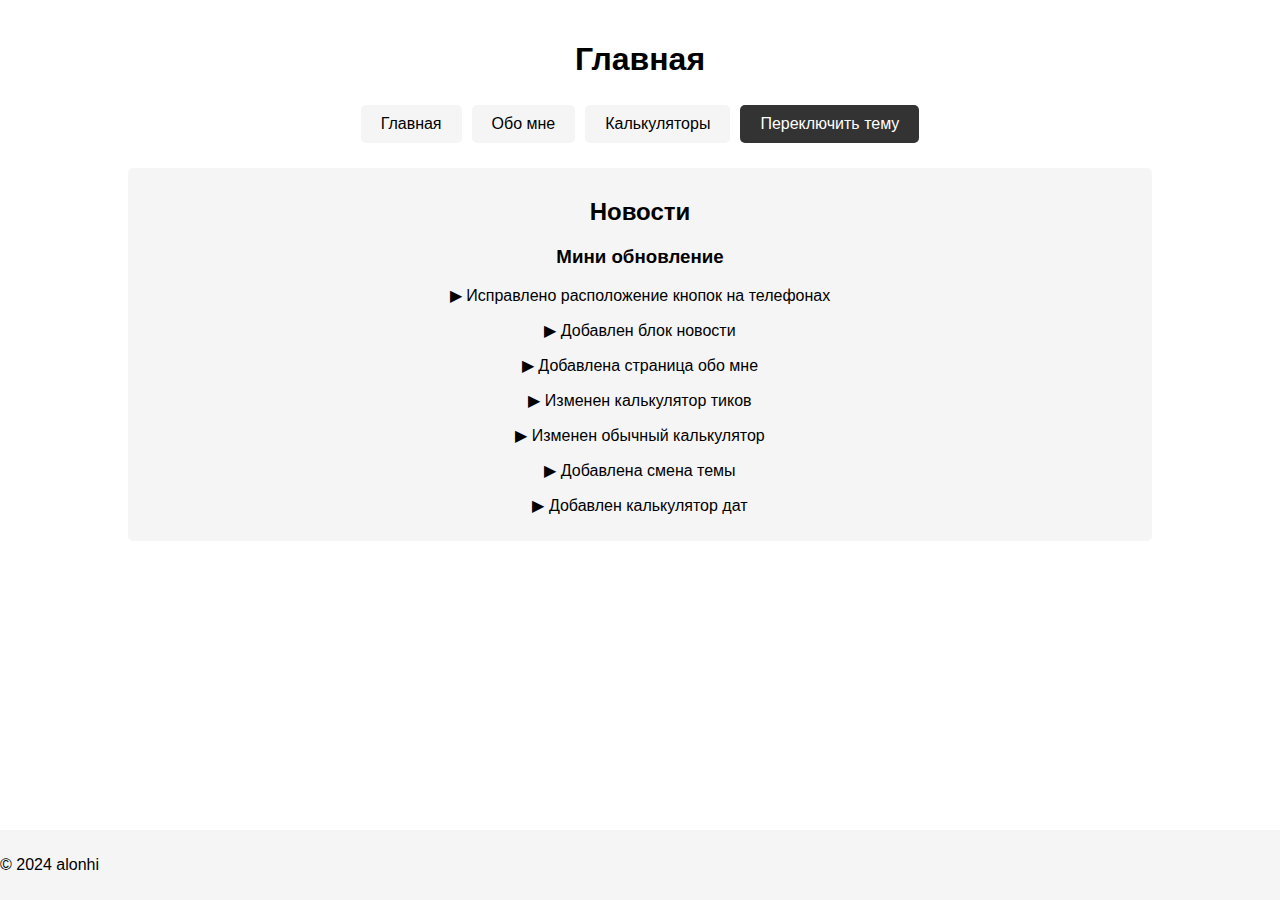
<file: index.html>
<!DOCTYPE html>
<html lang="en">
<head>
    <meta charset="UTF-8">
    <meta name="viewport" content="width=device-width, initial-scale=1.0">
    <title>alonhi</title>
<!-- Google tag (gtag.js) -->
<script async src="https://www.googletagmanager.com/gtag/js?id=G-9RWR226CHY"></script>
<script>
  window.dataLayer = window.dataLayer || [];
  function gtag(){dataLayer.push(arguments);}
  gtag('js', new Date());

  gtag('config', 'G-9RWR226CHY');
</script>
    <style>
        body {
            font-family: Arial, sans-serif;
            margin: 0;
            padding: 0;
        }
        
        .container {
            width: 80%;
            margin: 0 auto;
            padding: 20px;
            text-align: center;
        }
        
        .top-buttons {
            margin-bottom: 20px;
            display: flex;
            flex-wrap: wrap;
            justify-content: center;
        }
        
        .button {
            padding: 10px 20px;
            border: none;
            border-radius: 5px;
            text-decoration: none;
            margin: 5px;
            font-size: 16px;
        }
        
        .news-section {
            margin-top: 20px;
            padding: 10px;
            border-radius: 5px;
        }
        
        .news-item {
            margin-bottom: 10px;
        }
        
        .footer {
            position: fixed;
            bottom: 0;
            width: 100%;
            padding: 10px 0;
        }

        .theme-toggle-button {
            padding: 10px 20px;
            border: none;
            border-radius: 5px;
            text-decoration: none;
            margin: 5px;
            font-size: 16px;
            background-color: #333;
            color: white;
            cursor: pointer;
        }

        .theme-toggle-button:hover {
            background-color: #333;
        }
        
        /* Стили для темной темы */
        .dark-theme {
            background-color: black;
            color: white;
        }
        
        .dark-theme .button,
        .dark-theme .news-section,
        .dark-theme .footer {
            background-color: #333;
            color: white;
        }
        
        /* Стили для светлой темы */
        .light-theme {
            background-color: white;
            color: black;
        }
        
        .light-theme .button,
        .light-theme .news-section,
        .light-theme .footer {
            background-color: #f5f5f5;
            color: black;
        }
    </style>
</head>
<body>
    <div class="container">
        <h1>Главная</h1>
        <div class="top-buttons">
            <a href="index.html" class="button">Главная</a>
            <a href="../about/index.html" class="button">Обо мне</a>
            <a href="../calcategory/index.html" class="button">Калькуляторы</a>
            <button id="themeToggle" class="theme-toggle-button">Переключить тему</button>
        </div>
        <div class="news-section">
            <h2>Новости</h2>
            <div class="news-item">
                <h3>Мини обновление</h3>
                <p>▶ Исправлено расположение кнопок на телефонах</p>
                <p>▶ Добавлен блок новости</p>
                <p>▶ Добавлена страница обо мне</p>
                <p>▶ Изменен калькулятор тиков</p>
                <p>▶ Изменен обычный калькулятор</p>
                <p>▶ Добавлена смена темы</p>
                <p>▶ Добавлен калькулятор дат</p>
            </div>
        </div>
    </div>
    <div class="footer">
        <p>© 2024 alonhi</p>
    </div>
    <script>
        const body = document.querySelector('body');
        const themeToggle = document.getElementById('themeToggle');
        let isDarkTheme = localStorage.getItem('isDarkTheme') === 'true';

        function toggleTheme() {
            isDarkTheme = !isDarkTheme;
            localStorage.setItem('isDarkTheme', isDarkTheme);
            body.classList.toggle('dark-theme');
            body.classList.toggle('light-theme');
        }

        themeToggle.addEventListener('click', toggleTheme);

        if (isDarkTheme) {
            body.classList.add('dark-theme');
        } else {
            body.classList.add('light-theme');
        }
        
    </script>
</body>
</html>
</file>
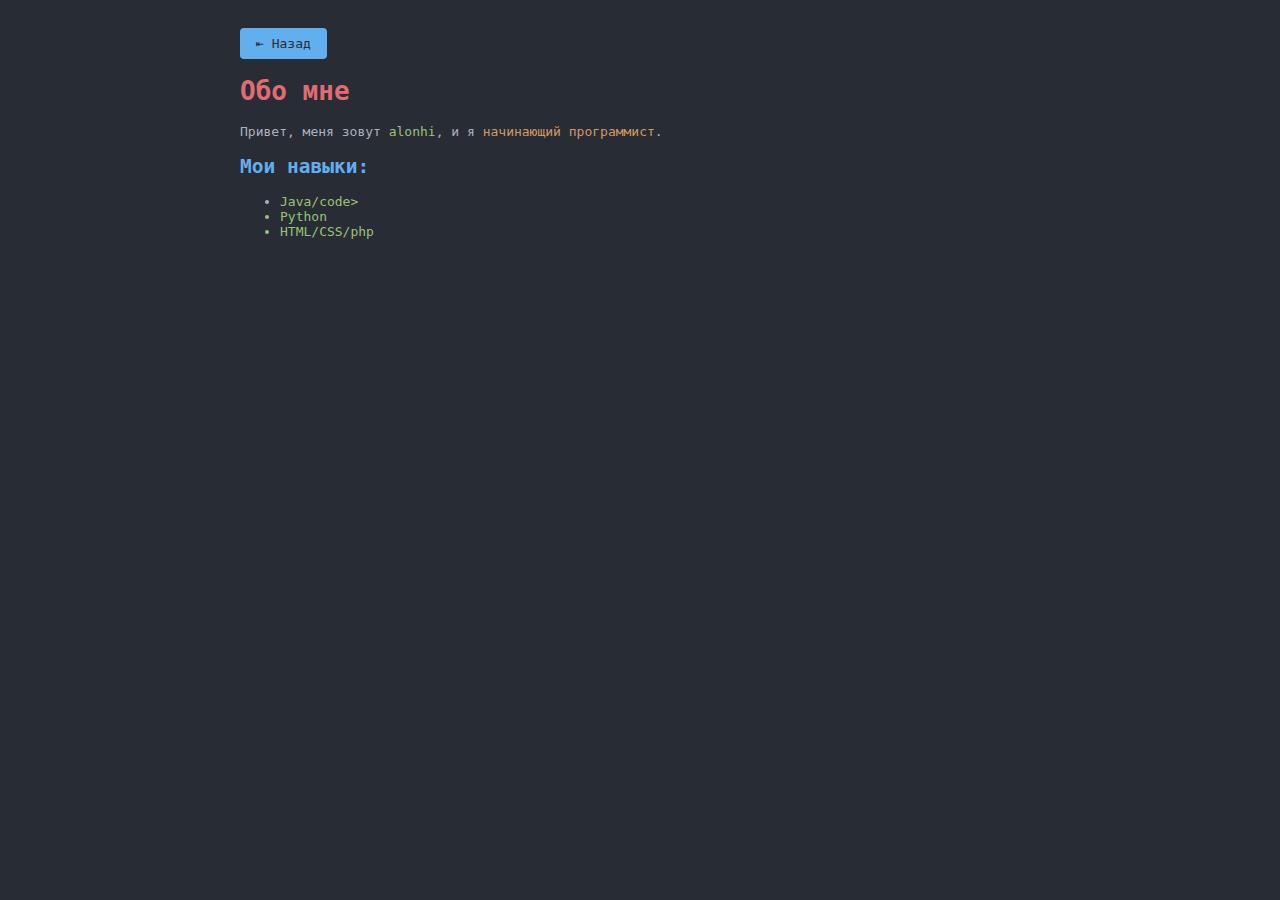
<file: about/index.html>
<!DOCTYPE html>
<html>
<head>
	<!-- Google tag (gtag.js) -->
<script async src="https://www.googletagmanager.com/gtag/js?id=G-9RWR226CHY"></script>
<script>
  window.dataLayer = window.dataLayer || [];
  function gtag(){dataLayer.push(arguments);}
  gtag('js', new Date());

  gtag('config', 'G-9RWR226CHY');
</script>
	<title>Обо мне</title>
	<style>
		body {
			font-family: monospace;
			background-color: #282C34;
			color: #ABB2BF;
		}
		
		.container {
			max-width: 800px;
			margin: 0 auto;
			padding: 20px;
		}
		
		h1 {
			color: #E06C75;
		}
		
		h2 {
			color: #61AFEF;
		}
		
		code {
			color: #98C379;
		}
		
		.back-btn {
			display: inline-block;
			padding: 8px 16px;
			background-color: #61AFEF;
			color: #282C34;
			text-decoration: none;
			border-radius: 4px;
			transition: background-color 0.3s;
		}
		
		.back-btn:hover {
			background-color: #56B6C2;
		}
	</style>
</head>
<body>
	<div class="container">
		<a href="../index.html" class="back-btn">&#8676; Назад</a>
		<h1>Обо мне</h1>
		<p>Привет, меня зовут <code>alonhi</code>, и я <span style="color: #D19A66;">начинающий программист</span>.</p>
		
		<h2>Мои навыки:</h2>
		<ul>
			<li><code>Java/code></li>
			<li><code>Python</code></li>
			<li><code>HTML/CSS/php</code></li>
		</ul>
	</div>
</body>
</html>
</file>
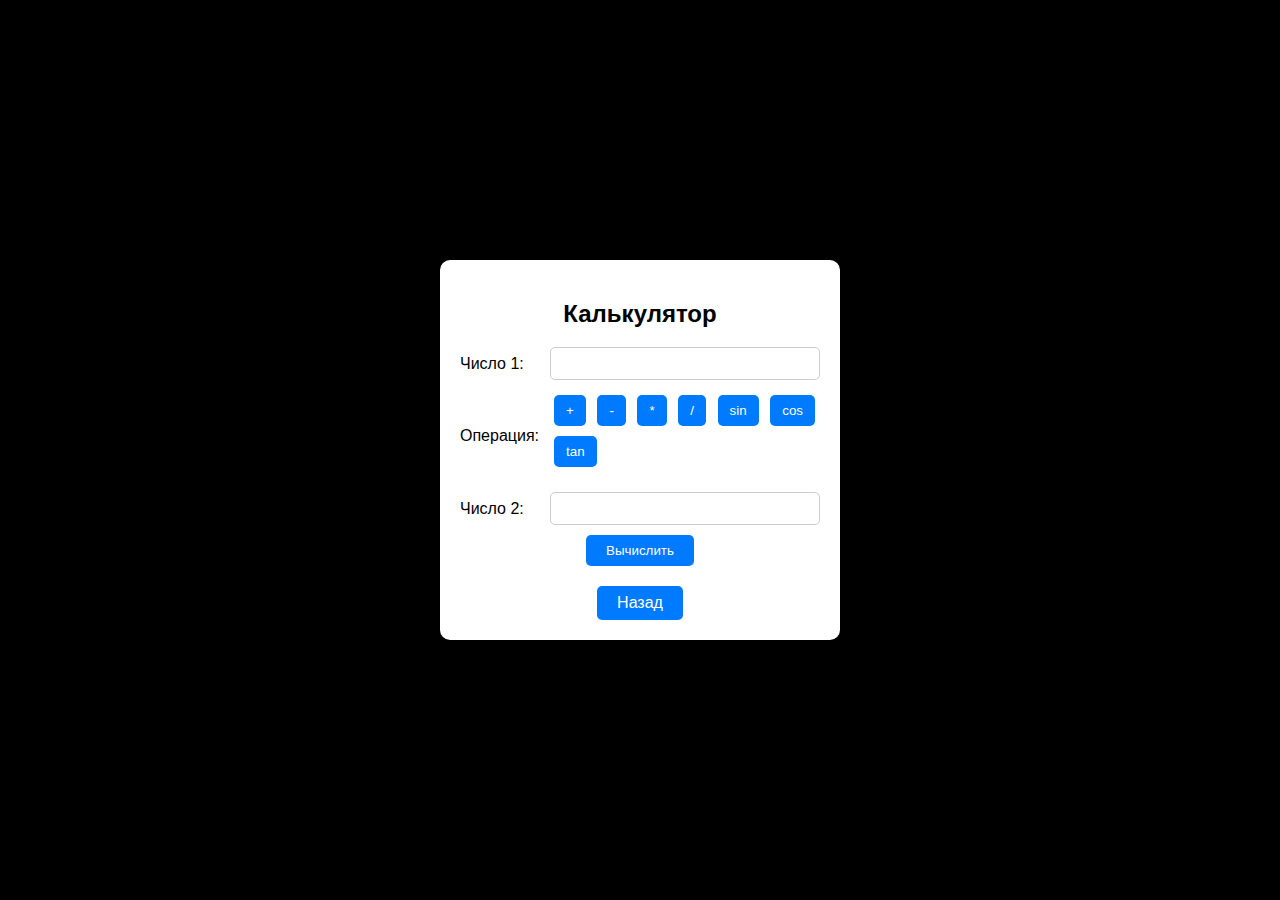
<file: calc1/index.html>
<!DOCTYPE html>
<html lang="en">
<head>
  <meta charset="UTF-8">
  <meta name="viewport" content="width=device-width, initial-scale=1.0">
  <title>Калькулятор</title>
  <link rel="stylesheet" href="styles.css">
  <!-- Google tag (gtag.js) -->
<script async src="https://www.googletagmanager.com/gtag/js?id=G-9RWR226CHY"></script>
<script>
  window.dataLayer = window.dataLayer || [];
  function gtag(){dataLayer.push(arguments);}
  gtag('js', new Date());

  gtag('config', 'G-9RWR226CHY');
</script>
</head>
<body>
  <main>
    <div class="calculator-container">
      <h2>Калькулятор</h2>
      <form id="calculator">
        <div>
          <label for="num1">Число 1:</label>
          <input type="number" id="num1" name="num1" required>
        </div>
        <div class="operation-container">
          <label>Операция:</label>
          <div class="operation-buttons">
            <button type="button" class="operation-btn" value="+">+</button>
            <button type="button" class="operation-btn" value="-">-</button>
            <button type="button" class="operation-btn" value="*">*</button>
            <button type="button" class="operation-btn" value="/">/</button>
            <button type="button" class="operation-btn" value="sin">sin</button>
            <button type="button" class="operation-btn" value="cos">cos</button>
            <button type="button" class="operation-btn" value="tan">tan</button>
          </div>
        </div>
        <div>
          <label for="num2">Число 2:</label>
          <input type="number" id="num2" name="num2">
        </div>
        <button type="submit">Вычислить</button>
      </form>
      <p id="result"></p>
      <a href="../index.html" class="back-link">Назад</a>
    </div>
  </main>
  <script src="script.js"></script>
</body>
</html>
</file>
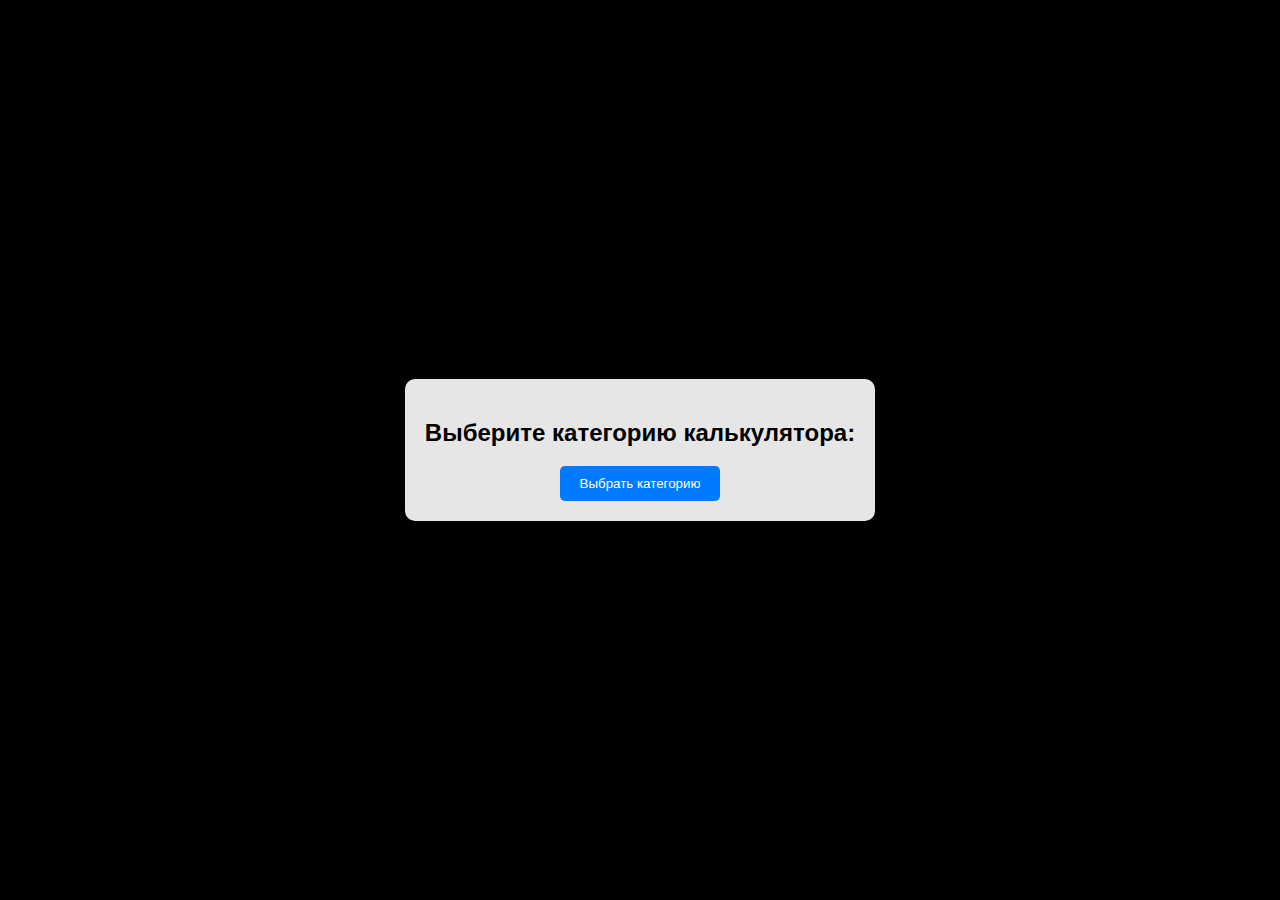
<file: calcategory/index.html>
<!DOCTYPE html>
<html lang="en">
<head>
    <meta charset="UTF-8">
    <meta name="viewport" content="width=device-width, initial-scale=1.0">
    <title>alonhi</title>
    <link rel="stylesheet" href="styles.css">
    <!-- Google tag (gtag.js) -->
<script async src="https://www.googletagmanager.com/gtag/js?id=G-9RWR226CHY"></script>
<script>
  window.dataLayer = window.dataLayer || [];
  function gtag(){dataLayer.push(arguments);}
  gtag('js', new Date());

  gtag('config', 'G-9RWR226CHY');
</script>
</head>
<body>
    <main>
        <div class="calculator-container">
            <h2>Выберите категорию калькулятора:</h2>
            <button id="category-button">Выбрать категорию</button>
            <ul id="category-list" class="hidden">
                <li><a href="../ticks/index.html">Калькулятор тиков</a></li>
                <li><a href="../calc1/index.html">Калькулятор обычный</a></li>
                <li><a href="../date/index.html">Калькулятор Дат</a></li>
                <li><a href="#">Скоро..</a></li>
              </ul>
        </div>
    </main>
    <script src="script.js"></script>
</body>
</html>
</file>
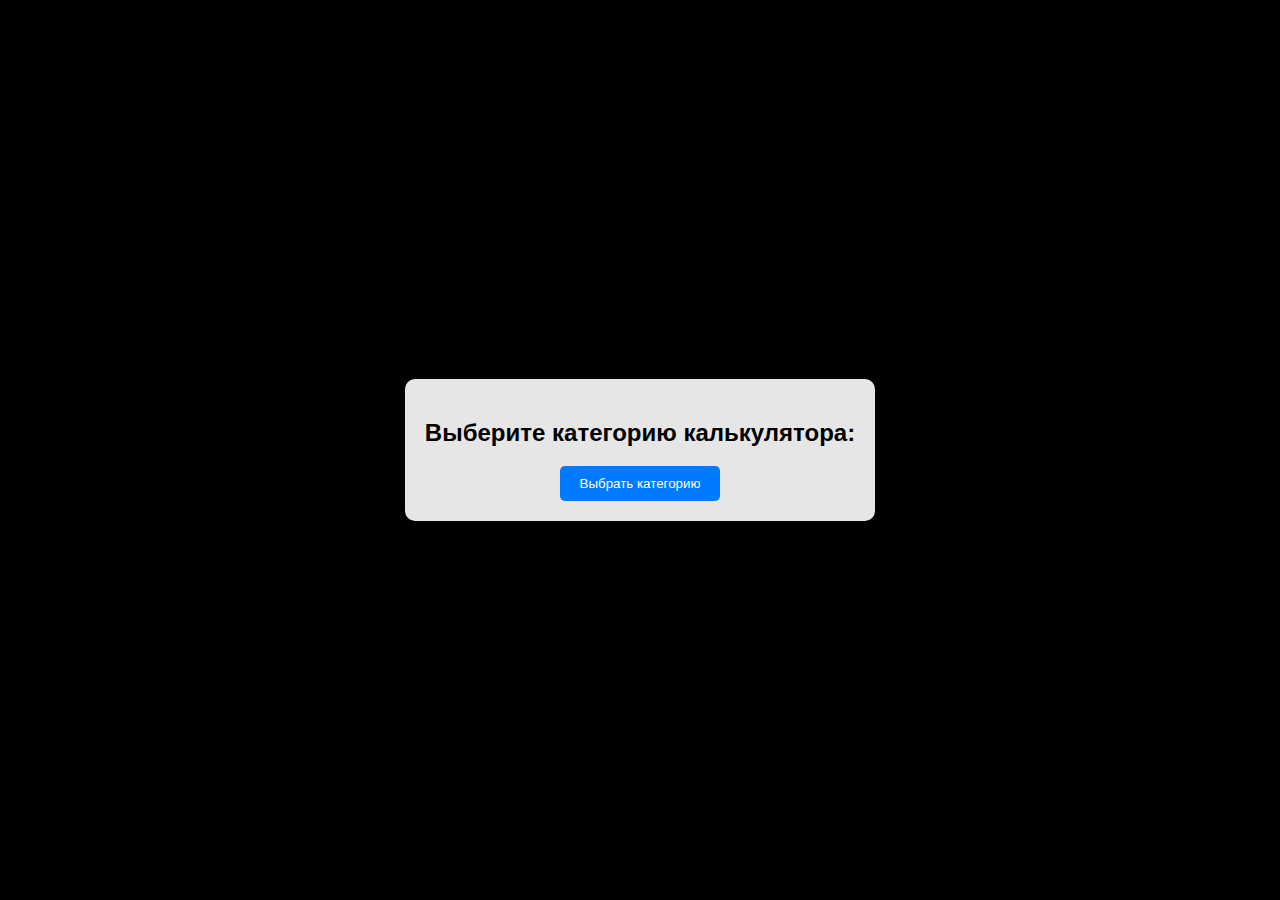
<file: calccategory/index.html>
<!DOCTYPE html>
<html lang="en">
<head>
    <meta charset="UTF-8">
    <meta name="viewport" content="width=device-width, initial-scale=1.0">
    <title>alonhi</title>
    <link rel="stylesheet" href="styles.css">
</head>
<body>
    <main>
        <div class="calculator-container">
            <h2>Выберите категорию калькулятора:</h2>
            <button id="category-button">Выбрать категорию</button>
            <ul id="category-list" class="hidden">
                <li><a href="ticks/index.html">Калькулятор тиков</a></li>
                <li><a href="calc1/index.html">Калькулятор обычный</a></li>
                <li><a href="#">Скоро..</a></li>
                <!-- Добавьте другие калькуляторы, если нужно -->
            </ul>
        </div>
    </main>
    <script src="script.js"></script>
</body>
</html>
</file>
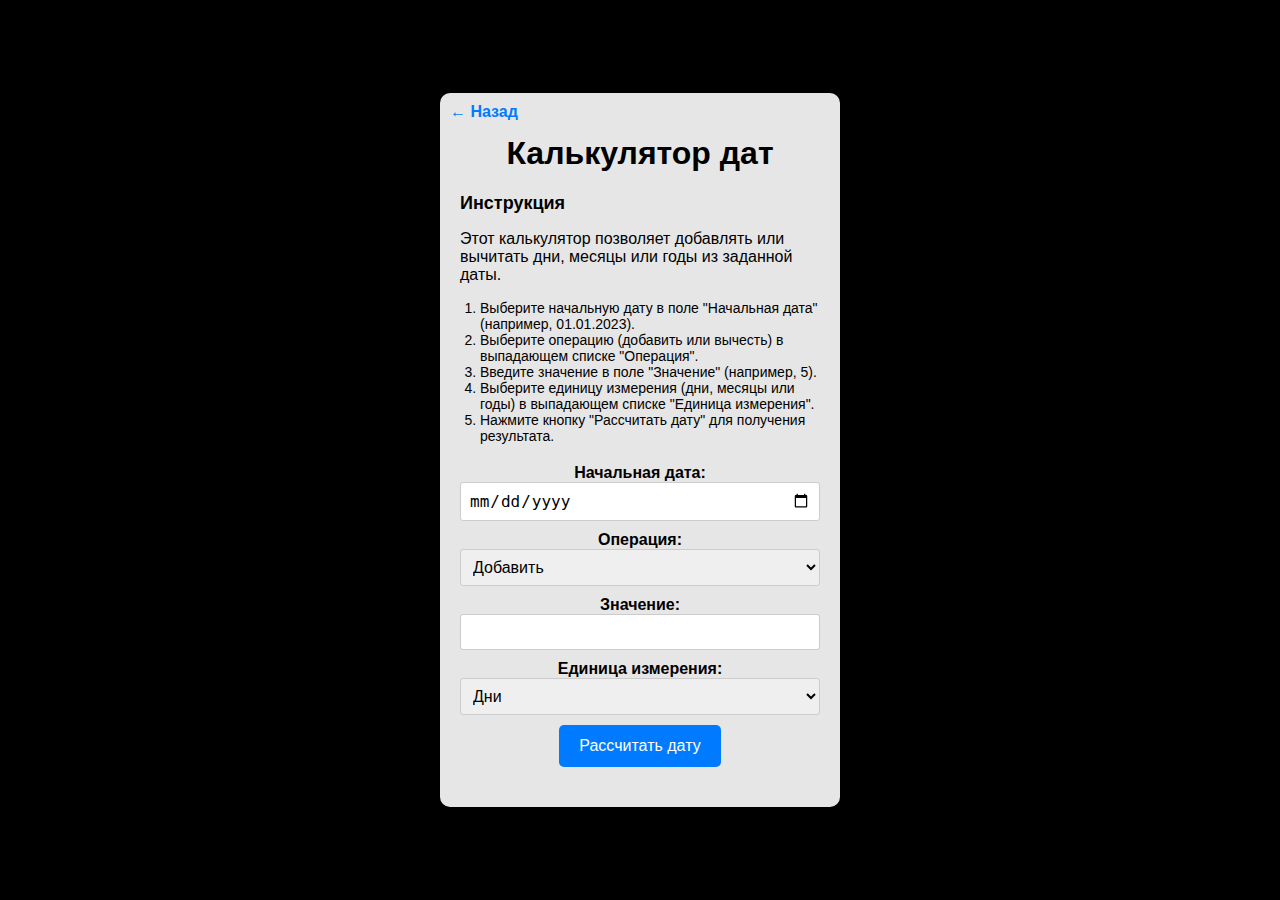
<file: date/index.html>
<!DOCTYPE html>
<html lang="en">
<head>
  <meta charset="UTF-8">
  <meta name="viewport" content="width=device-width, initial-scale=1.0">
  <title>Калькулятор дат</title>
  <link rel="stylesheet" href="styles.css">
</head>
<body>
  <div class="container">
    <a href="../index.html" class="back-button">&larr; Назад</a>
    <h1>Калькулятор дат</h1>
    <div class="instructions">
      <h2>Инструкция</h2>
      <p>Этот калькулятор позволяет добавлять или вычитать дни, месяцы или годы из заданной даты.</p>
      <ol>
        <li>Выберите начальную дату в поле "Начальная дата" (например, 01.01.2023).</li>
        <li>Выберите операцию (добавить или вычесть) в выпадающем списке "Операция".</li>
        <li>Введите значение в поле "Значение" (например, 5).</li>
        <li>Выберите единицу измерения (дни, месяцы или годы) в выпадающем списке "Единица измерения".</li>
        <li>Нажмите кнопку "Рассчитать дату" для получения результата.</li>
      </ol>
    </div>
    <form>
      <div>
        <label for="date">Начальная дата:</label>
        <input type="date" id="date" required>
      </div>
      <div>
        <label for="operation">Операция:</label>
        <select id="operation">
          <option value="add">Добавить</option>
          <option value="subtract">Вычесть</option>
        </select>
      </div>
      <div>
        <label for="value">Значение:</label>
        <input type="number" id="value" min="0" required>
      </div>
      <div>
        <label for="unit">Единица измерения:</label>
        <select id="unit">
          <option value="days">Дни</option>
          <option value="months">Месяцы</option>
          <option value="years">Годы</option>
        </select>
      </div>
      <button type="submit">Рассчитать дату</button>
    </form>
    <div id="result"></div>
  </div>
  <script src="script.js"></script>
</body>
</html>
</file>
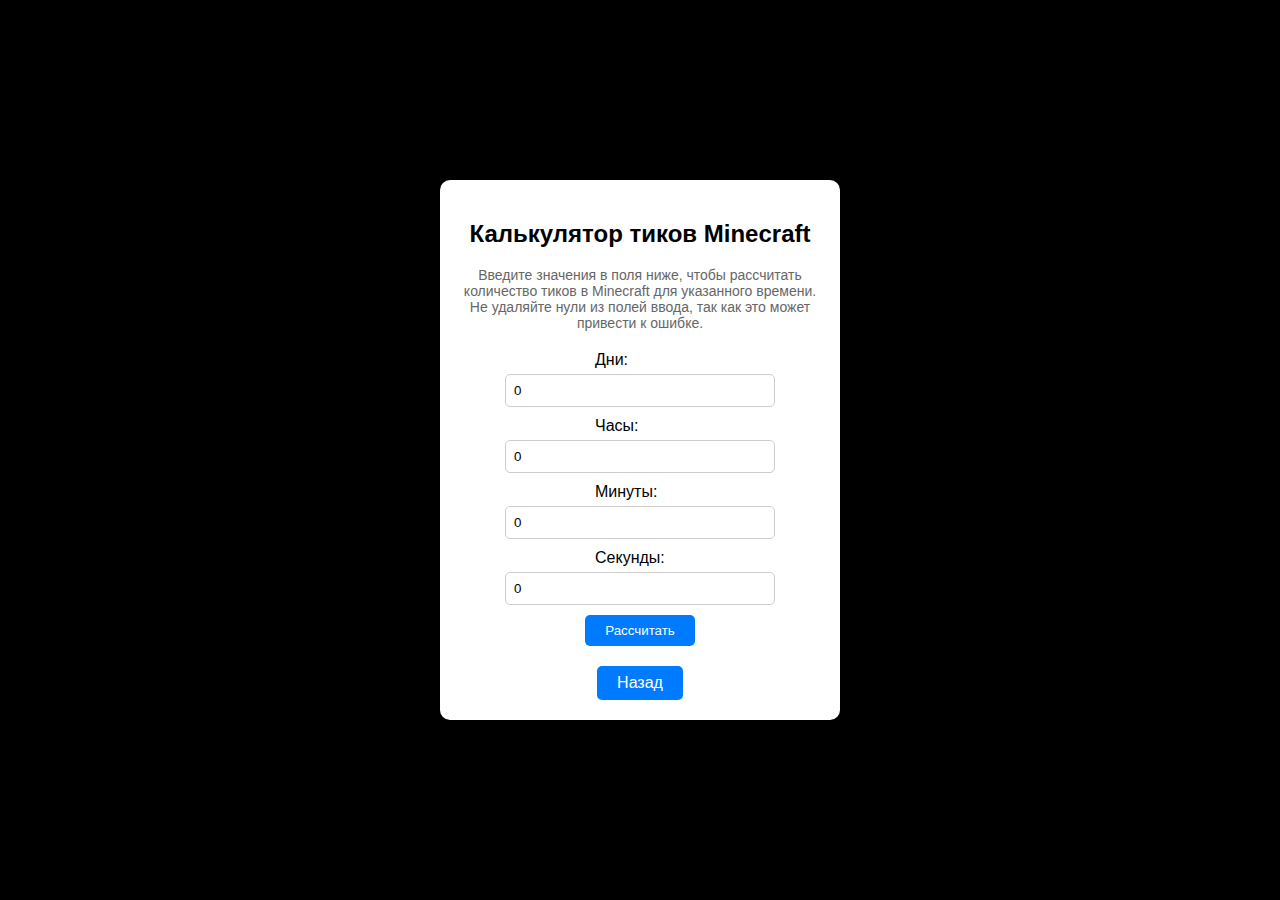
<file: ticks/index.html>
<!DOCTYPE html>
<html lang="en">
<head>
  <meta charset="UTF-8">
  <meta name="viewport" content="width=device-width, initial-scale=1.0">
  <title>Калькулятор тиков</title>
  <link rel="stylesheet" href="styles.css">
  <!-- Google tag (gtag.js) -->
<script async src="https://www.googletagmanager.com/gtag/js?id=G-9RWR226CHY"></script>
<script>
  window.dataLayer = window.dataLayer || [];
  function gtag(){dataLayer.push(arguments);}
  gtag('js', new Date());

  gtag('config', 'G-9RWR226CHY');
</script>
</head>
<body>
  <main>
    <div class="calculator-container">
      <h2>Калькулятор тиков Minecraft</h2>
      <p class="instructions">Введите значения в поля ниже, чтобы рассчитать количество тиков в Minecraft для указанного времени. Не удаляйте нули из полей ввода, так как это может привести к ошибке.</p>
      <form id="ticks-calculator">
        <div>
          <label for="days">Дни:</label>
          <input type="number" id="days" name="days" min="0" value="0">
        </div>
        <div>
          <label for="hours">Часы:</label>
          <input type="number" id="hours" name="hours" min="0" value="0">
        </div>
        <div>
          <label for="minutes">Минуты:</label>
          <input type="number" id="minutes" name="minutes" min="0" value="0">
        </div>
        <div>
          <label for="seconds">Секунды:</label>
          <input type="number" id="seconds" name="seconds" min="0" value="0">
        </div>
        <button type="submit">Рассчитать</button>
      </form>
      <p id="result"></p>
      <a href="../index.html" class="back-link">Назад</a>
    </div>
  </main>
  <script src="script.js"></script>
</body>
</html>
</file>
<file: calc1/styles.css>
body {
    font-family: Arial, sans-serif;
    margin: 0;
    padding: 0;
    background-color: #000;
    display: flex;
    justify-content: center;
    align-items: center;
    height: 100vh;
  }
  
  .calculator-container {
    background-color: #fff;
    padding: 20px;
    border-radius: 10px;
    text-align: center;
    box-shadow: 0 0 10px rgba(0, 0, 0, 0.1);
    max-width: 400px;
    width: 100%;
    box-sizing: border-box;
  }
  
  form {
    margin-bottom: 20px;
    display: flex;
    flex-direction: column;
    align-items: center;
  }
  
  form div {
    margin-bottom: 10px;
    width: 100%;
    display: flex;
    justify-content: space-between;
    align-items: center;
  }
  
  label {
    margin-right: 10px;
    width: 80px;
    text-align: left;
  }
  
  input {
    padding: 8px;
    border-radius: 5px;
    border: 1px solid #ccc;
    flex-grow: 1;
    box-sizing: border-box;
  }
  
  .operation-container {
    display: flex;
    align-items: center;
    justify-content: space-between;
    width: 100%;
  }
  
  .operation-buttons {
    display: flex;
    flex-wrap: wrap;
  }
  
  .operation-btn {
    padding: 8px 12px;
    background-color: #007bff;
    color: #fff;
    border: none;
    border-radius: 5px;
    cursor: pointer;
    margin: 5px;
    transition: background-color 0.3s ease;
  }
  
  .operation-btn:hover,
  .operation-btn.selected {
    background-color: #0056b3;
  }
  
  .operation-btn.selected {
    background-color: #ff6347; /* Цвет для выбранной кнопки операции */
  }
  
  button[type="submit"] {
    padding: 8px 20px;
    background-color: #007bff;
    color: #fff;
    border: none;
    border-radius: 5px;
    cursor: pointer;
    transition: background-color 0.3s ease;
  }
  
  button[type="submit"]:hover {
    background-color: #0056b3;
  }
  
  .back-link {
    padding: 8px 20px;
    background-color: #007bff;
    color: #fff;
    border: none;
    border-radius: 5px;
    cursor: pointer;
    text-decoration: none;
    display: inline-block;
    transition: background-color 0.3s ease;
  }
  
  .back-link:hover {
    background-color: #0056b3;
  }
  
  p {
    font-size: 18px;
  }
  
  @media (max-width: 480px) {
    /* Стили для мобильных устройств */
    .calculator-container {
      padding: 10px;
    }
  
    h2 {
      font-size: 18px;
    }
  
    label,
    p {
      font-size: 16px;
    }
  
    button,
    .back-link {
      padding: 6px 12px;
      font-size: 14px;
    }
  }
</file>
<file: calcategory/styles.css>
body {
    font-family: Arial, sans-serif;
    margin: 0;
    padding: 0;
    background-color: #000;
    display: flex;
    justify-content: center;
    align-items: center;
    height: 100vh;
}

.calculator-container {
    background-color: rgba(255, 255, 255, 0.9); /* Прозрачный белый цвет */
    padding: 20px;
    border-radius: 10px;
    text-align: center;
}

#category-button {
    background-color: #007bff; /* Цвет кнопки */
    color: #fff;
    border: none;
    padding: 10px 20px;
    border-radius: 5px;
    cursor: pointer;
}

#category-list {
    list-style-type: none;
    padding: 0;
}

#category-list li {
    margin: 10px 0;
}

#category-list a {
    text-decoration: none;
    color: #333;
}

.hidden {
    display: none;
}
</file>
<file: calccategory/styles.css>
body {
    font-family: Arial, sans-serif;
    margin: 0;
    padding: 0;
    background-color: #000;
    display: flex;
    justify-content: center;
    align-items: center;
    height: 100vh;
}

.calculator-container {
    background-color: rgba(255, 255, 255, 0.9); /* Прозрачный белый цвет */
    padding: 20px;
    border-radius: 10px;
    text-align: center;
}

#category-button {
    background-color: #007bff; /* Цвет кнопки */
    color: #fff;
    border: none;
    padding: 10px 20px;
    border-radius: 5px;
    cursor: pointer;
}

#category-list {
    list-style-type: none;
    padding: 0;
}

#category-list li {
    margin: 10px 0;
}

#category-list a {
    text-decoration: none;
    color: #333;
}

.hidden {
    display: none;
}
</file>
<file: date/styles.css>
body {
  font-family: Arial, sans-serif;
  margin: 0;
  padding: 0;
  background-color: #000;
  display: flex;
  justify-content: center;
  align-items: center;
  height: 100vh;
}

.container {
  background-color: rgba(255, 255, 255, 0.9);
  padding: 20px;
  border-radius: 10px;
  text-align: center;
  max-width: 400px;
  width: 90%;
  box-sizing: border-box;
  position: relative; /* Добавлено для позиционирования кнопки "Назад" */
}

.back-button {
  position: absolute; /* Добавлено для позиционирования кнопки "Назад" */
  top: 10px; /* Добавлено для позиционирования кнопки "Назад" */
  left: 10px; /* Добавлено для позиционирования кнопки "Назад" */
  text-decoration: none;
  color: #007bff;
  font-weight: bold;
}

form div {
  margin-bottom: 10px;
}

label {
  display: block;
  font-weight: bold;
}

input,
select {
  width: 100%;
  padding: 8px;
  border: 1px solid #ccc;
  border-radius: 3px;
  font-size: 16px;
  box-sizing: border-box;
}

button {
  background-color: #007bff;
  color: #fff;
  border: none;
  padding: 12px 20px;
  border-radius: 5px;
  cursor: pointer;
  font-size: 16px;
}

#result {
  margin-top: 20px;
  font-weight: bold;
  font-size: 18px;
}

.instructions {
  text-align: left;
  margin-bottom: 20px;
}

.instructions h2 {
  margin-top: 0;
  font-size: 18px;
}

.instructions ol,
.instructions ul {
  padding-left: 20px;
  font-size: 14px;
}

@media (max-width: 480px) {
  .container {
    padding: 10px;
  }

  input,
  select {
    font-size: 14px;
  }

  button {
    font-size: 14px;
  }

  #result {
    font-size: 16px;
  }

  .instructions h2 {
    font-size: 16px;
  }

  .instructions ol,
  .instructions ul {
    font-size: 12px;
  }
}
</file>
<file: ticks/styles.css>
body {
  font-family: Arial, sans-serif;
  margin: 0;
  padding: 0;
  background-color: #000;
  display: flex;
  justify-content: center;
  align-items: center;
  height: 100vh;
}

.calculator-container {
  background-color: #ffffff;
  padding: 20px;
  border-radius: 10px;
  text-align: center;
  box-shadow: 0 0 10px rgba(0, 0, 0, 0.1);
  max-width: 400px;
  width: 100%;
  box-sizing: border-box;
}

form {
  margin-bottom: 20px;
  display: flex;
  flex-direction: column;
  align-items: center;
}

form div {
  margin-bottom: 10px;
  width: 100%;
}

label {
  margin-right: 10px;
  display: inline-block;
  margin-bottom: 5px;
  text-align: left;
  width: 80px;
}

input {
  padding: 8px;
  border-radius: 5px;
  border: 1px solid #ccc;
  width: calc(100% - 90px);
  box-sizing: border-box;
}

button {
  padding: 8px 20px;
  background-color: #007bff;
  color: #fff;
  border: none;
  border-radius: 5px;
  cursor: pointer;
  text-decoration: none;
  display: inline-block;
}

button:hover {
  background-color: #0056b3;
}

p {
  font-size: 18px;
}

.back-link {
  padding: 8px 20px;
  background-color: #007bff;
  color: #fff;
  border: none;
  border-radius: 5px;
  cursor: pointer;
  text-decoration: none;
  display: inline-block;
}

.back-link:hover {
  background-color: #0056b3;
}

.instructions {
  font-size: 14px;
  color: #666;
  margin-bottom: 20px;
}

@media (max-width: 480px) {
  /* Стили для мобильных устройств */
  .calculator-container {
    padding: 10px;
  }

  h2 {
    font-size: 18px;
  }

  label,
  p {
    font-size: 16px;
  }

  button,
  .back-link {
    padding: 6px 12px;
    font-size: 14px;
  }
}
</file>
